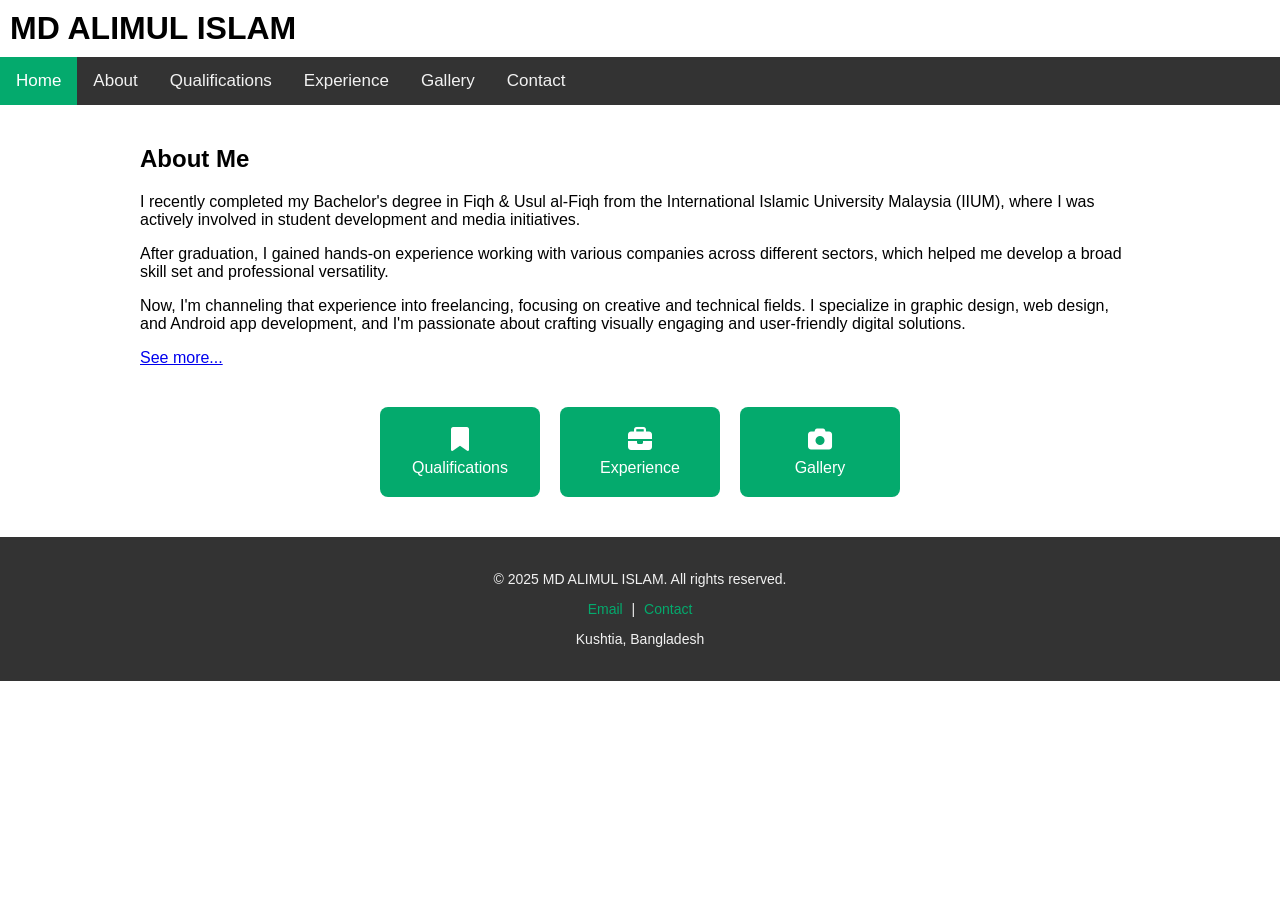
<file: index.html>
<!DOCTYPE html>
<html lang="en">
<head>
  <meta charset="UTF-8">
  <title>MD ALIMUL ISLAM</title>
  <meta name="viewport" content="width=device-width, initial-scale=1">
  <link rel="stylesheet" href="style.css">
  <!-- Font Awesome 6 for modern icons -->
  <link rel="stylesheet" href="https://cdnjs.cloudflare.com/ajax/libs/font-awesome/6.5.0/css/all.min.css">
  <style>
    .button-container {
      display: flex;
      justify-content: center;
      gap: 20px;
      margin: 40px 0;
      flex-wrap: wrap;
    }

    .icon-button {
      display: flex;
      flex-direction: column;
      align-items: center;
      justify-content: center;
      background-color: #04AA6D;
      color: white;
      border: none;
      padding: 20px;
      font-size: 16px;
      cursor: pointer;
      text-decoration: none;
      border-radius: 8px;
      width: 120px;
      transition: background-color 0.3s ease;
    }

    .icon-button i {
      font-size: 24px;
      margin-bottom: 8px;
    }

    .icon-button:hover {
      background-color: #00210A;
    }

    /* 📱 Mobile: stack buttons vertically */
    @media (max-width: 600px) {
      .button-container {
        flex-direction: column;
        align-items: center;
      }

      .icon-button {
        width: 80%;
        max-width: 300px;
      }

      .icon-button:nth-child(2) {
        margin-top: 20px;
      }

      .icon-button:nth-child(3) {
        margin-top: 20px;
      }
    }
  </style>
</head>
<body>

  <!-- Shared header will be loaded here -->
  <div id="header"></div>

  <script>
    fetch('header.html')
      .then(res => res.text())
      .then(data => {
        document.getElementById('header').innerHTML = data;
        const icon = document.querySelector('#header .icon');
        if (icon) {
          icon.addEventListener('click', function () {
            const nav = document.getElementById('myTopnav');
            nav.className = nav.className === 'topnav' ? 'topnav responsive' : 'topnav';
          });
        }
      });
  </script>

  <div class="page-wrapper">
    <main>
      <h2>About Me</h2>
      <p>
        I recently completed my Bachelor's degree in Fiqh & Usul al-Fiqh from the International Islamic University Malaysia (IIUM), where I was actively involved in student development and media initiatives.
      </p>
      <p>
        After graduation, I gained hands-on experience working with various companies across different sectors, which helped me develop a broad skill set and professional versatility.
      </p>
      <p>
        Now, I'm channeling that experience into freelancing, focusing on creative and technical fields. I specialize in graphic design, web design, and Android app development, and I'm passionate about crafting visually engaging and user-friendly digital solutions.
      </p>
      <p><a href="about.html">See more...</a></p>

      <!-- 🔘 Icon Buttons Section -->
      <div class="button-container">
        <a href="qualifications.html" class="icon-button">
          <i class="fas fa-bookmark"></i>
          Qualifications
        </a>
        <a href="experience.html" class="icon-button">
          <i class="fas fa-briefcase"></i>
          Experience
        </a>
        <a href="gallery.html" class="icon-button">
          <i class="fas fa-camera"></i>
          Gallery
        </a>
      </div>
    </main>
  </div>

  <!-- Shared footer will be loaded here -->
  <div id="footer"></div>

  <script>
    fetch('footer.html')
      .then(res => res.text())
      .then(data => {
        document.getElementById('footer').innerHTML = data;
      });
  </script>

</body>
</html>
</file>
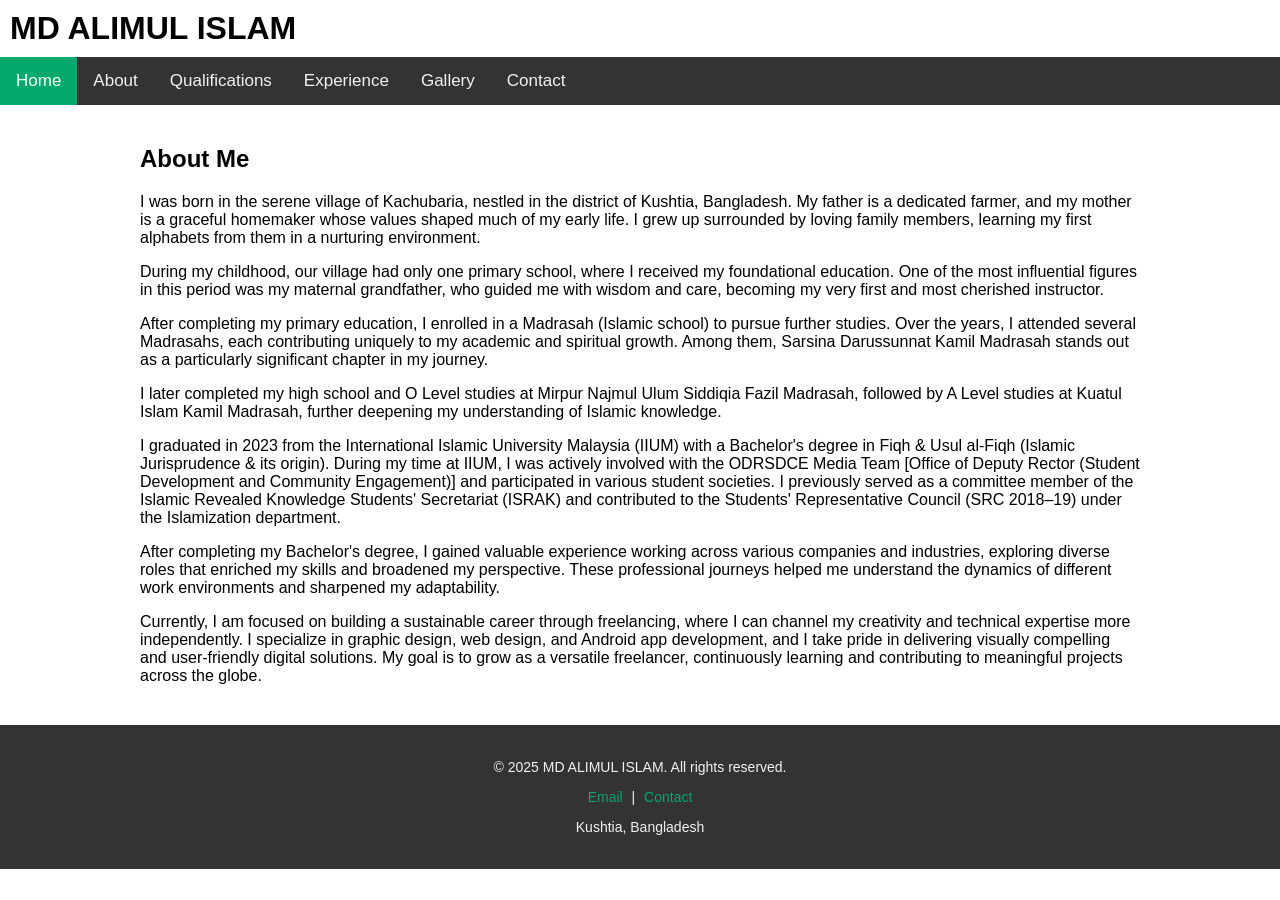
<file: about.html>
<!DOCTYPE html>
<html lang="en">
<head>
  <meta charset="UTF-8">
  <title>MD ALIMUL ISLAM</title>
  <meta name="viewport" content="width=device-width, initial-scale=1">
  <link rel="stylesheet" href="style.css">
  <link rel="stylesheet" href="https://cdnjs.cloudflare.com/ajax/libs/font-awesome/4.7.0/css/font-awesome.min.css">
</head>
<body>

  <!-- Shared header will be loaded here -->
  <div id="header"></div>

  <script>
    // Load the header and then attach the toggle function
    fetch('header.html')
      .then(res => res.text())
      .then(data => {
        document.getElementById('header').innerHTML = data;

        // Attach the toggle function after header is loaded
        const icon = document.querySelector('#header .icon');
        if (icon) {
          icon.addEventListener('click', function () {
            const nav = document.getElementById('myTopnav');
            if (nav.className === 'topnav') {
              nav.className += ' responsive';
            } else {
              nav.className = 'topnav';
            }
          });
        }
      });
  </script>

  <div class="page-wrapper">

  <main>
    <h2>About Me</h2>
    <p>I was born in the serene village of Kachubaria, nestled in the district of Kushtia, Bangladesh. My father is a dedicated farmer, and my mother is a graceful homemaker whose values shaped much of my early life. I grew up surrounded by loving family members, learning my first alphabets from them in a nurturing environment.</p>

    <p>During my childhood, our village had only one primary school, where I received my foundational education. One of the most influential figures in this period was my maternal grandfather, who guided me with wisdom and care, becoming my very first and most cherished instructor.</p>

    <p>After completing my primary education, I enrolled in a Madrasah (Islamic school) to pursue further studies. Over the years, I attended several Madrasahs, each contributing uniquely to my academic and spiritual growth. Among them, Sarsina Darussunnat Kamil Madrasah stands out as a particularly significant chapter in my journey.</p>

    <p>I later completed my high school and O Level studies at Mirpur Najmul Ulum Siddiqia Fazil Madrasah, followed by A Level studies at Kuatul Islam Kamil Madrasah, further deepening my understanding of Islamic knowledge.</p>

    <p>I graduated in 2023 from the International Islamic University Malaysia (IIUM) with a Bachelor's degree in Fiqh & Usul al-Fiqh (Islamic Jurisprudence & its origin). During my time at IIUM, I was actively involved with the ODRSDCE Media Team [Office of Deputy Rector (Student Development and Community Engagement)] and participated in various student societies. I previously served as a committee member of the Islamic Revealed Knowledge Students' Secretariat (ISRAK) and contributed to the Students' Representative Council (SRC 2018–19) under the Islamization department.</p>

    <p>After completing my Bachelor's degree, I gained valuable experience working across various companies and industries, exploring diverse roles that enriched my skills and broadened my perspective. These professional journeys helped me understand the dynamics of different work environments and sharpened my adaptability.</p>

    <p>Currently, I am focused on building a sustainable career through freelancing, where I can channel my creativity and technical expertise more independently. I specialize in graphic design, web design, and Android app development, and I take pride in delivering visually compelling and user-friendly digital solutions. My goal is to grow as a versatile freelancer, continuously learning and contributing to meaningful projects across the globe.</p>
  </main>
 </div>
  
<!-- Shared footer will be loaded here -->
<div id="footer"></div>

<script>
  fetch('footer.html')
    .then(res => res.text())
    .then(data => {
      document.getElementById('footer').innerHTML = data;
    });
</script>


</body>
</html>
</file>
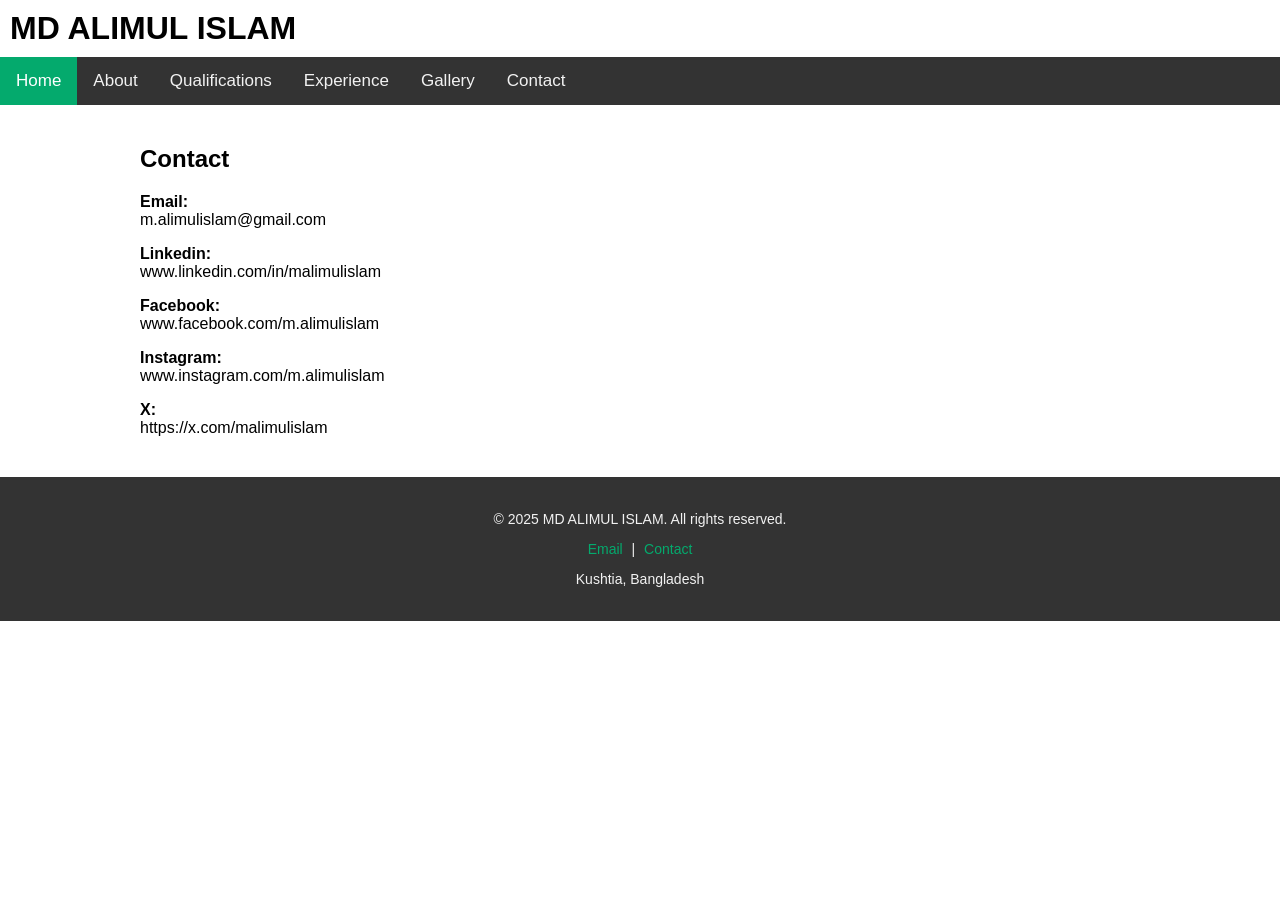
<file: contact.html>
<!DOCTYPE html>
<html lang="en">
<head>
  <meta charset="UTF-8">
  <title>MD ALIMUL ISLAM</title>
  <meta name="viewport" content="width=device-width, initial-scale=1">
  <link rel="stylesheet" href="style.css">
  <link rel="stylesheet" href="https://cdnjs.cloudflare.com/ajax/libs/font-awesome/4.7.0/css/font-awesome.min.css">
</head>
<body>

  <!-- Shared header will be loaded here -->
  <div id="header"></div>

  <script>
    // Load the header and then attach the toggle function
    fetch('header.html')
      .then(res => res.text())
      .then(data => {
        document.getElementById('header').innerHTML = data;

        // Attach the toggle function after header is loaded
        const icon = document.querySelector('#header .icon');
        if (icon) {
          icon.addEventListener('click', function () {
            const nav = document.getElementById('myTopnav');
            if (nav.className === 'topnav') {
              nav.className += ' responsive';
            } else {
              nav.className = 'topnav';
            }
          });
        }
      });
  </script>

  <div class="page-wrapper">

  <main>
    <h2>Contact</h2>

    <p><strong>Email:</strong><br>
    m.alimulislam@gmail.com</p>
    
    <p><strong>Linkedin:</strong><br>
    www.linkedin.com/in/malimulislam</p>
   
    <p><strong>Facebook:</strong><br>
    www.facebook.com/m.alimulislam</p>

    <p><strong>Instagram:</strong><br>
    www.instagram.com/m.alimulislam</p>

    <p><strong>X:</strong><br>
    https://x.com/malimulislam</p>

  </main>
     </div>

<!-- Shared footer will be loaded here -->
<div id="footer"></div>

<script>
  fetch('footer.html')
    .then(res => res.text())
    .then(data => {
      document.getElementById('footer').innerHTML = data;
    });
</script>
</file>
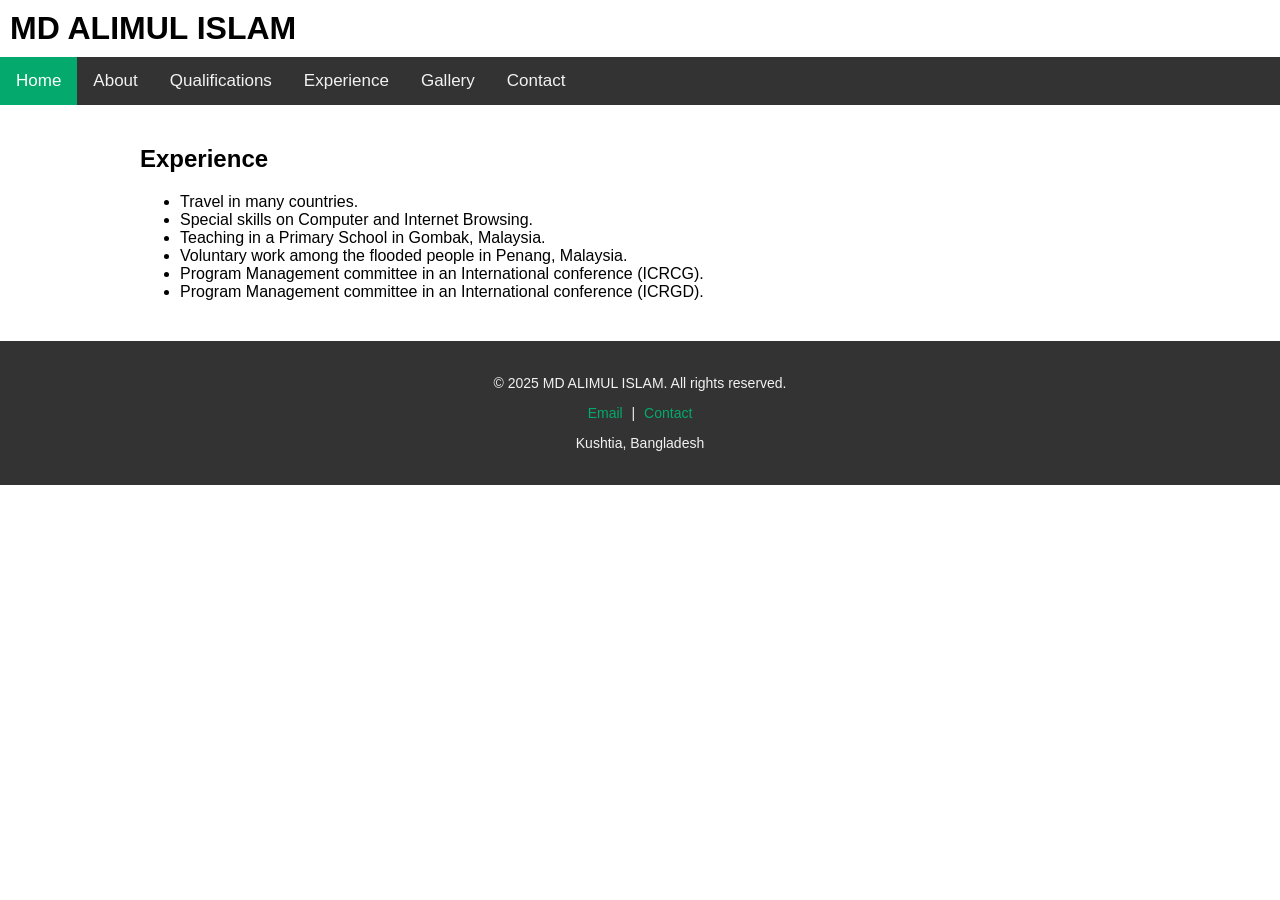
<file: experience.html>
<!DOCTYPE html>
<html lang="en">
<head>
  <meta charset="UTF-8">
  <title>MD ALIMUL ISLAM</title>
  <meta name="viewport" content="width=device-width, initial-scale=1">
  <link rel="stylesheet" href="style.css">
  <link rel="stylesheet" href="https://cdnjs.cloudflare.com/ajax/libs/font-awesome/4.7.0/css/font-awesome.min.css">
</head>
<body>

  <!-- Shared header will be loaded here -->
  <div id="header"></div>

  <script>
    // Load the header and then attach the toggle function
    fetch('header.html')
      .then(res => res.text())
      .then(data => {
        document.getElementById('header').innerHTML = data;

        // Attach the toggle function after header is loaded
        const icon = document.querySelector('#header .icon');
        if (icon) {
          icon.addEventListener('click', function () {
            const nav = document.getElementById('myTopnav');
            if (nav.className === 'topnav') {
              nav.className += ' responsive';
            } else {
              nav.className = 'topnav';
            }
          });
        }
      });
  </script>

  <div class="page-wrapper">


  <main>
    <h2>Experience</h2>
    <ul>
      <li>Travel in many countries.</li>
      <li>Special skills on Computer and Internet Browsing.</li>
      <li>Teaching in a Primary School in Gombak, Malaysia.</li>
      <li>Voluntary work among the flooded people in Penang, Malaysia.</li>
      <li>Program Management committee in an International conference (ICRCG).</li>
        <li>Program Management committee in an International conference (ICRGD).</li>

</main>
     </div>

<!-- Shared footer will be loaded here -->
<div id="footer"></div>

<script>
  fetch('footer.html')
    .then(res => res.text())
    .then(data => {
      document.getElementById('footer').innerHTML = data;
    });
</script>


</body>
</html>
</file>
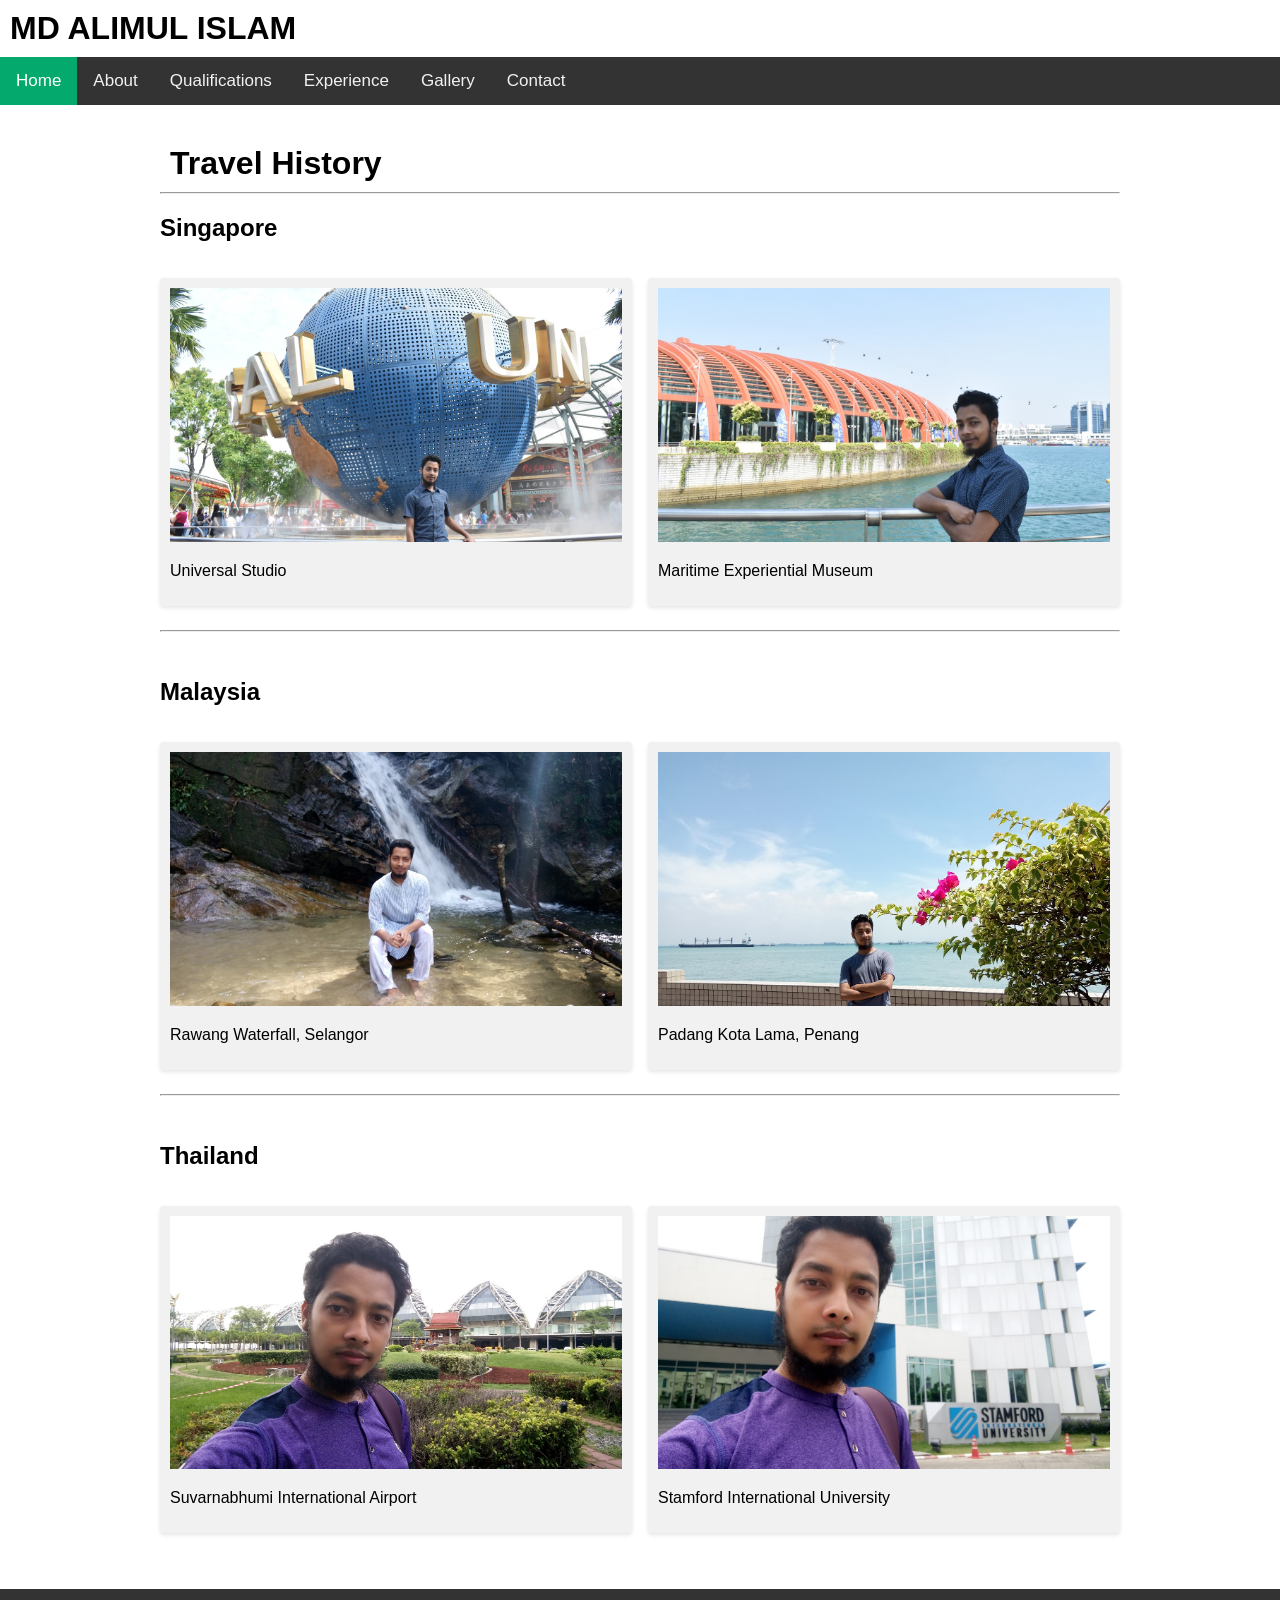
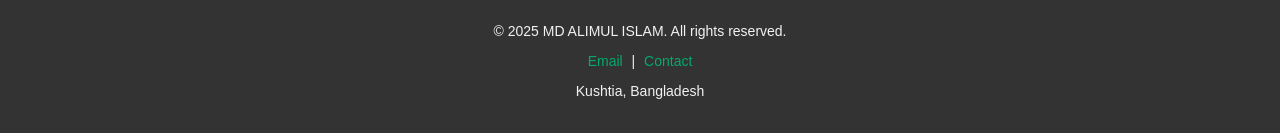
<file: gallery.html>
<!DOCTYPE html>
<html lang="en">
<head>
  <meta charset="UTF-8">
  <title>MD ALIMUL ISLAM</title>
  <meta name="viewport" content="width=device-width, initial-scale=1">
  <link rel="stylesheet" href="style.css">
  <link rel="stylesheet" href="https://cdnjs.cloudflare.com/ajax/libs/font-awesome/4.7.0/css/font-awesome.min.css">
</head>
<body>

  <!-- Shared header will be loaded here -->
  <div id="header"></div>

  <script>
    // Load the header and then attach the toggle function
    fetch('header.html')
      .then(res => res.text())
      .then(data => {
        document.getElementById('header').innerHTML = data;

        // Attach the toggle function after header is loaded
        const icon = document.querySelector('#header .icon');
        if (icon) {
          icon.addEventListener('click', function () {
            const nav = document.getElementById('myTopnav');
            if (nav.className === 'topnav') {
              nav.className += ' responsive';
            } else {
              nav.className = 'topnav';
            }
          });
        }
      });
  </script>

  <div class="page-wrapper">

<main>

<head>
  <meta name="viewport" content="width=device-width, initial-scale=1">
  <style>
    * {
      box-sizing: border-box;
    }

    body {
      background-color: #;
      padding: 0;
      }

    /* Center website */
     .row {
      margin: 8px -16px;
    }

    /* Add padding BETWEEN each column */
    .row,
    .row > .column {
      padding: 8px;
    }

    /* Create four equal columns that float next to each other */
    .column {
      float: left;
      width: 50%;
    }

    /* Clear floats after rows */
    .row:after {
      content: "";
      display: table;
      clear: both;
    }

    /* Content */
    .content {
      background-color: #f1f1f1;
      padding: 10px;
      border-radius: 4px;
      box-shadow: 0 2px 4px rgba(0,0,0,0.1);
    }

    /* Responsive layout - two columns instead of four */
    @media screen and (max-width: 900px) {
      .column {
        width: 50%;
      }
    }

    /* Responsive layout - stack columns */
    @media screen and (max-width: 600px) {
      .column {
        width: 100%;
      }
    }
  </style>
</head>
<body>

  <!-- MAIN (Center website) -->
  <div class="main">
    <h1>Travel History</h1>
    <hr>

    <!-- Portfolio Gallery Grid: Singapore -->
    <h2>Singapore</h2>
    <div class="row">
      <div class="column">
        <div class="content">
          <img src="images/unnamed (0).jpg" alt="Mountains" style="width:100%">
          <p>Universal Studio</p>
        </div>
      </div>
      <div class="column">
        <div class="content">
          <img src="images/unnamed (1).jpg" alt="Lights" style="width:100%">
          <p>Maritime Experiential Museum</p>
        </div>
      </div>
    </div>
    <hr>
    <br>

    <!-- Portfolio Gallery Grid: Malaysia -->
    <h2>Malaysia</h2>
    <div class="row">
      <div class="column">
        <div class="content">
          <img src="images/unnamed (4).jpg" alt="Mountains" style="width:100%">
          <p>Rawang Waterfall, Selangor</p>
        </div>
      </div>
      <div class="column">
        <div class="content">
          <img src="images/unnamed (5).jpg" alt="Lights" style="width:100%">
          <p>Padang Kota Lama, Penang</p>
        </div>
      </div>
    </div>
    <hr>
    <br>

    <!-- Portfolio Gallery Grid: Thailand -->
    <h2>Thailand</h2>
    <div class="row">
      <div class="column">
        <div class="content">
          <img src="images/unnamed (2).jpg" alt="Mountains" style="width:100%">
          <p>Suvarnabhumi International Airport</p>
        </div>
      </div>
      <div class="column">
        <div class="content">
          <img src="images/unnamed (3).jpg" alt="Lights" style="width:100%">
          <p>Stamford International University</p>
        </div>
      </div>
    </div>
  </div>

</body>
</main>
     </div>

<!-- Shared footer will be loaded here -->
<div id="footer"></div>

<script>
  fetch('footer.html')
    .then(res => res.text())
    .then(data => {
      document.getElementById('footer').innerHTML = data;
    });
</script>
</file>
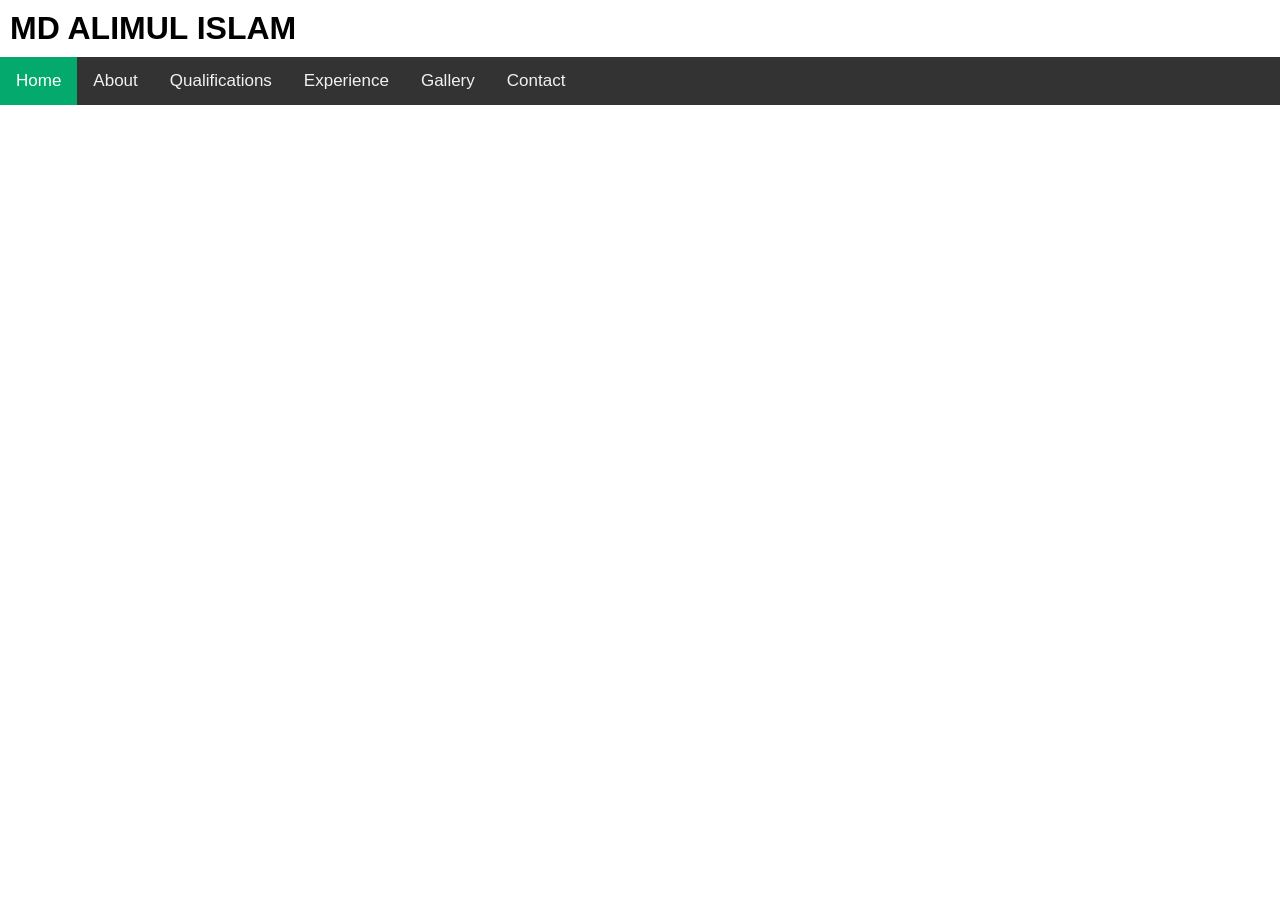
<file: header.html>
<!DOCTYPE html>
<html lang="en">
<head>
  <meta charset="UTF-8">
  <meta name="viewport" content="width=device-width, initial-scale=1">
  <title>MD ALIMUL ISLAM</title>
  <style>
    body {
      margin: 0;
      font-family: Arial, Helvetica, sans-serif;
    }

    h1 {
      margin: 10px 10px 10px 10px;
      text-align: left;
    }

    .topnav {
      overflow: hidden;
      background-color: #333;
    }

    .topnav a {
      float: left;
      display: block;
      color: #f2f2f2;
      text-align: center;
      padding: 14px 16px;
      text-decoration: none;
      font-size: 17px;
    }

    .topnav a:hover {
      background-color: #ddd;
      color: black;
    }

    .topnav a.active {
      background-color: #04AA6D;
      color: white;
    }

    .topnav .icon {
      display: none;
      font-size: 22px;
      padding: 9px 16px;
      cursor: pointer;
    }

    @media screen and (max-width: 600px) {
      .topnav a:not(:first-child) {
        display: none;
      }

      .topnav a.icon {
        float: right;
        display: block;
      }

      .topnav.responsive {
        position: relative;
      }

      .topnav.responsive .icon {
        position: absolute;
        right: 0;
        top: 0;
      }

      .topnav.responsive a {
        float: none;
        display: block;
        text-align: left;
      }
    }
  </style>
</head>
<body>

  <h1>MD ALIMUL ISLAM</h1>

  <div class="topnav" id="myTopnav">
    <a href="index.html" class="active">Home</a>
    <a href="about.html">About</a>
    <a href="qualifications.html">Qualifications</a>
    <a href="experience.html">Experience</a>
    <a href="gallery.html">Gallery</a>
    <a href="contact.html">Contact</a>
    <a href="javascript:void(0);" class="icon" onclick="myFunction()">&#9776;</a>
  </div>

  <div style="padding-left: 16px">
    <!-- Content goes here -->
  </div>

  <script>
    function myFunction() {
      var x = document.getElementById("myTopnav");
      if (x.className === "topnav") {
        x.className += " responsive";
      } else {
        x.className = "topnav";
      }
    }
  </script>

</body>
</html>
</file>
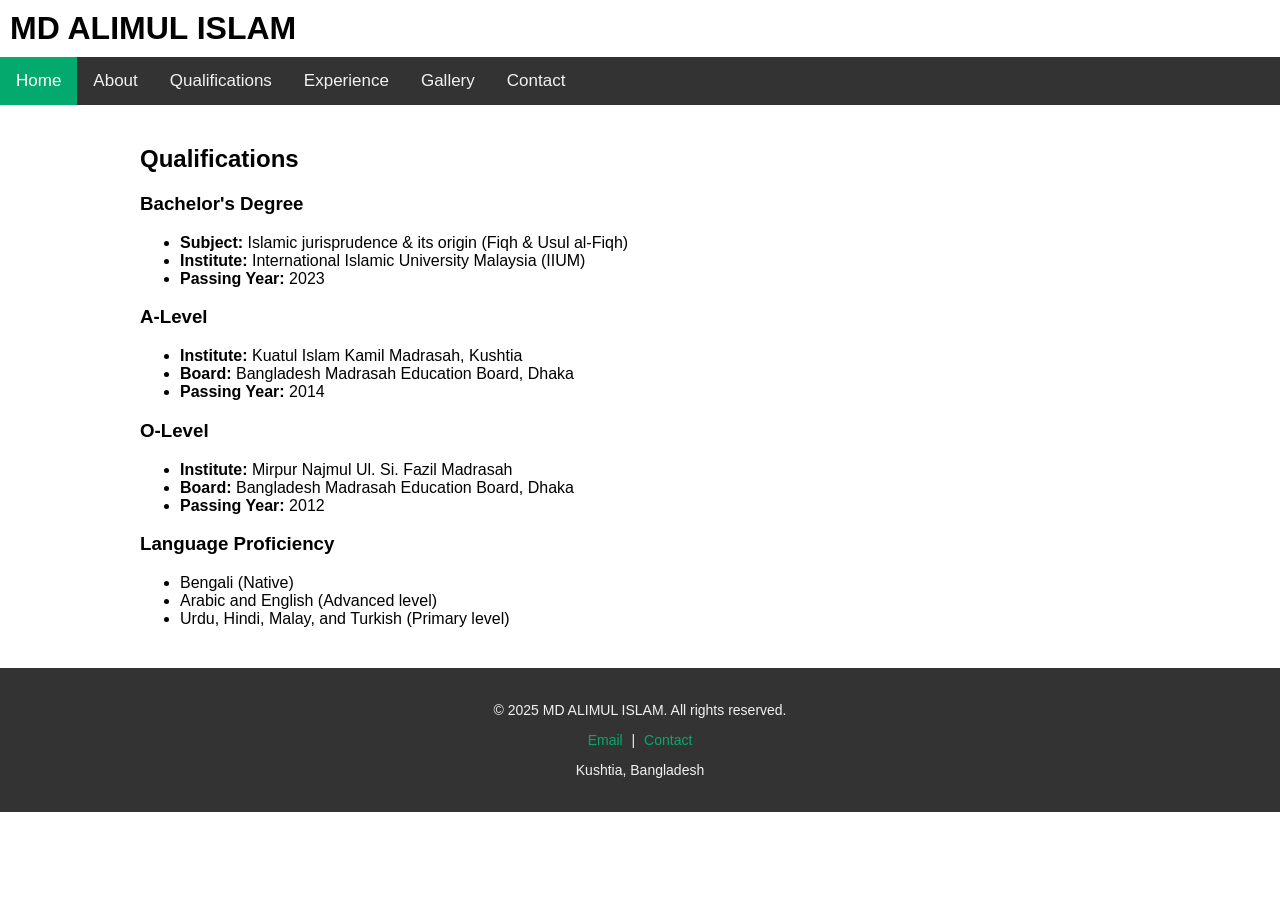
<file: qualifications.html>
<!DOCTYPE html>
<html lang="en">
<head>
  <meta charset="UTF-8">
  <title>MD ALIMUL ISLAM</title>
  <meta name="viewport" content="width=device-width, initial-scale=1">
  <link rel="stylesheet" href="style.css">
  <link rel="stylesheet" href="https://cdnjs.cloudflare.com/ajax/libs/font-awesome/4.7.0/css/font-awesome.min.css">
</head>
<body>

  <!-- Shared header will be loaded here -->
  <div id="header"></div>

  <script>
    // Load the header and then attach the toggle function
    fetch('header.html')
      .then(res => res.text())
      .then(data => {
        document.getElementById('header').innerHTML = data;

        // Attach the toggle function after header is loaded
        const icon = document.querySelector('#header .icon');
        if (icon) {
          icon.addEventListener('click', function () {
            const nav = document.getElementById('myTopnav');
            if (nav.className === 'topnav') {
              nav.className += ' responsive';
            } else {
              nav.className = 'topnav';
            }
          });
        }
      });
  </script>
  
<div class="page-wrapper">

    <main>
        <h2>Qualifications</h2>

        <h3>Bachelor's Degree</h3>
        <ul>
            <li><strong>Subject:</strong> Islamic jurisprudence & its origin (Fiqh & Usul al-Fiqh)</li>
            <li><strong>Institute:</strong> International Islamic University Malaysia (IIUM)</li>
            <li><strong>Passing Year:</strong> 2023</li>
        </ul>

        <h3>A-Level</h3>
        <ul>
            <li><strong>Institute:</strong> Kuatul Islam Kamil Madrasah, Kushtia</li>
            <li><strong>Board:</strong> Bangladesh Madrasah Education Board, Dhaka</li>
            <li><strong>Passing Year:</strong> 2014</li>
        </ul>

        <h3>O-Level</h3>
        <ul>
            <li><strong>Institute:</strong> Mirpur Najmul Ul. Si. Fazil Madrasah</li>
            <li><strong>Board:</strong> Bangladesh Madrasah Education Board, Dhaka</li>
            <li><strong>Passing Year:</strong> 2012</li>
        </ul>

        <h3>Language Proficiency</h3>
        <ul>
            <li>Bengali (Native)</li>
            <li>Arabic and English (Advanced level)</li>
            <li>Urdu, Hindi, Malay, and Turkish (Primary level)</li>
        </ul>
    </main>
   </div>

<!-- Shared footer will be loaded here -->
<div id="footer"></div>

<script>
  fetch('footer.html')
    .then(res => res.text())
    .then(data => {
      document.getElementById('footer').innerHTML = data;
    });
</script>


</body>
</html>
</file>
<file: style.css>
.page-wrapper {
  margin: 40px auto;
  max-width: 1000px;
  padding: 0 20px;
}
</file>
